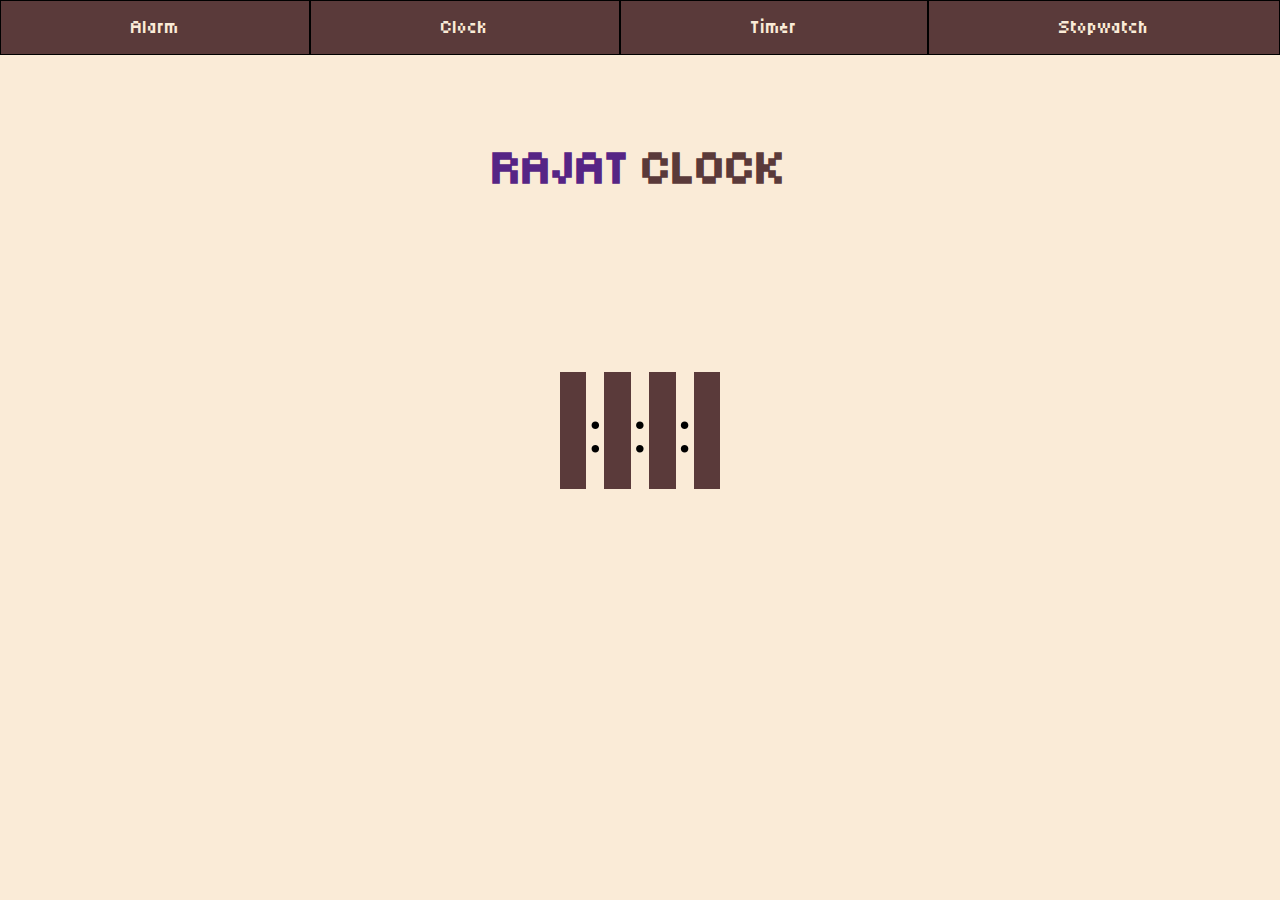
<file: index.html>
<!DOCTYPE html>
<html lang="en">

<head>
    <meta charset="UTF-8">
    <meta name="viewport" content="width=device-width, initial-scale=1.0">
    <title>Clock</title>
    <link rel="stylesheet" href="Clock/style.css">
</head>

<body>
    <div class="tools">
        <a href="alarm.html" class="tool">Alarm</a>
        <a href="index.html" class="tool">Clock</a>
        <a href="timer.html" class="tool">Timer</a>
        <a href="stopwatch.html" class="tool">Stopwatch</a>
    </div>
    <h1>RAJAT <span>CLOCK</span></h1>
    <div class="clock">
        <div class="time">
            <p id="hour"></p>
            <p class="colon">:</p>
            <p id="minute"></p>
            <p class="colon">:</p>
            <p id="second"></p>
            <p class="colon">:</p>
            <p id="meridiem"></p>
        </div>
        <div class="date">
            <p id="date"></p>
            <p id="date2"></p>
        </div>
    </div>
</body>
<script src="Clock/logic.js"></script>

</html>
</file>
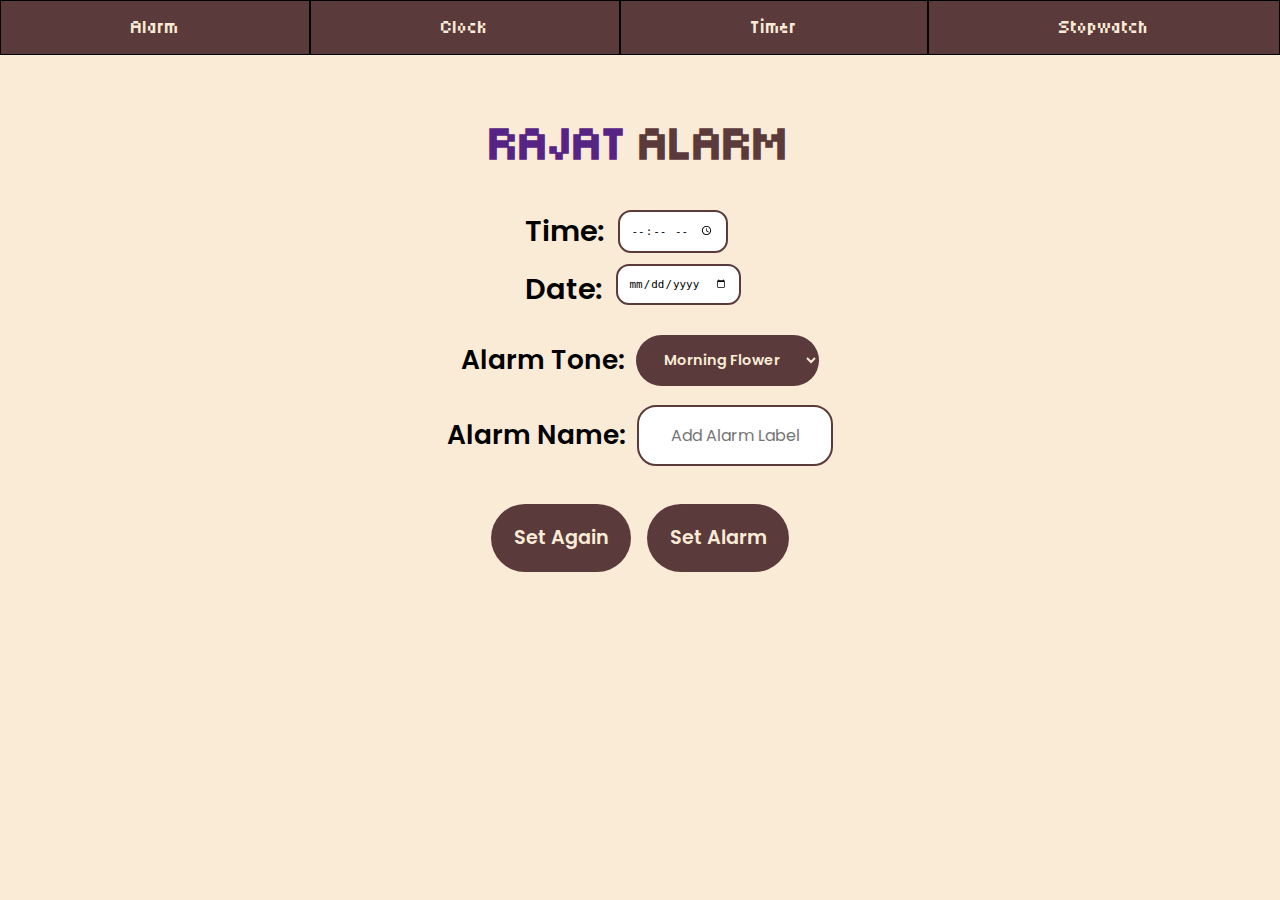
<file: alarm.html>
<!DOCTYPE html>
<html lang="en">

<head>
    <meta charset="UTF-8">
    <meta name="viewport" content="width=device-width, initial-scale=1.0">
    <title>Alarm</title>
    <link rel="stylesheet" href="Alarm/style.css">
</head>

<body>
    <div class="tools">
        <a href="alarm.html" class="tool">Alarm</a>
        <a href="index.html" class="tool">Clock</a>
        <a href="timer.html" class="tool">Timer</a>
        <a href="stopwatch.html" class="tool">Stopwatch</a>
    </div>


    <h1>RAJAT <span>ALARM</span></h1>
    <div class="alarm">
        <progress></progress>
    
        <div class="input">
            <div class="time_input">
                <label for="time" id="label_time">Time: </label>
                <input type="time" id="time">
            </div>
            <div class="date_input">
                <label for="date" id="label_date">Date: </label>
                <input type="date" id="date"><br>
            </div>
        </div>


        <div class="tone">
            <label for="tone" id="label_tone">Alarm Tone:</label>
            <select id="tone">
                <option value="Alarm\Tones\Morning Flower.mp3">Morning Flower</option>
                <option value="Alarm\Tones\Cosmic Lullaby.mp3">Cosmic Lullaby</option>
                <option value="Alarm\Tones\Retro Rumble.mp3">Retro Rumble</option>
                <option value="Alarm\Tones\Morning Snuggle.mp3">Morning Snuggle</option>
                <option value="Alarm\Tones\Tick Tock.mp3">Tick Tock</option>
                <option value="Alarm\Tones\Pixelated Party.mp3">Rajat's Favourite</option>
                <option value="Alarm\Tones\Loud 01.mp3">Loud 01</option>
                <option value="Alarm\Tones\Loud 02.mp3">Loud 02</option>
            </select>
        </div>
        <div id="name">
            <label id="label_alarm_name">Alarm Name: </label>
            <input id="alarm_name" type="text" placeholder="Add Alarm Label">
        </div>


        <div class="buttons">
            <button id="set_again">Set Again</button>
            <button id="set">Set Alarm</button>
        </div>
        <p id="msg"></p>
    </div>
</body>
<script src="Alarm/logic.js"></script>

</html>
</file>
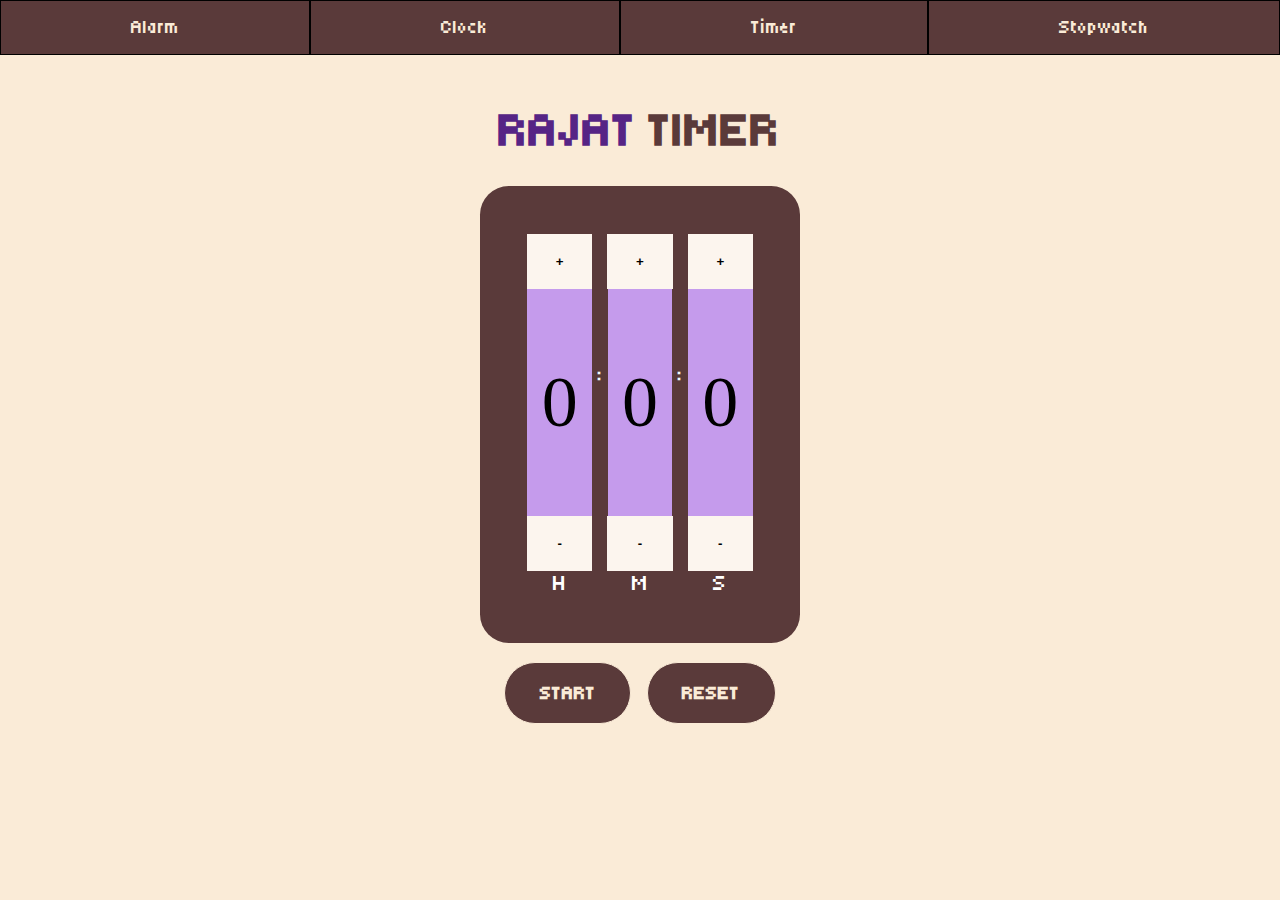
<file: timer.html>
<!DOCTYPE html>
<html lang="en">

<head>
  <meta charset="UTF-8" />
  <meta name="viewport" content="width=device-width, initial-scale=1.0" />
  <title>Timer</title>
  <link rel="stylesheet" href="Timer/style.css" />
</head>

<body>
  <div class="tools">
    <a href="alarm.html" class="tool">Alarm</a>
    <a href="index.html" class="tool">Clock</a>
    <a href="timer.html" class="tool">Timer</a>
    <a href="stopwatch.html" class="tool">Stopwatch</a>
  </div>
  
  <p id="msg"></p>
  <p id="heading">RAJAT <span>TIMER</span></p>
  <div class="timer">
    <div class="hour">
      <button id="hincrease">+</button>
      <p id="hours"></p>
      <button id="hdecrease">-</button>
      <span class="label">H</span>
    </div>
    <p class="colon">:</p>
    <div class="minute">
      <button id="mincrease">+</button>
      <p id="minutes"></p>
      <button id="mdecrease">-</button>
      <span class="label">M</span>
    </div>
    <p class="colon">:</p>
    <div class="second">
      <button id="sincrease">+</button>
      <p id="seconds"></p>
      <button id="sdecrease">-</button>
      <span class="label">S</span>
    </div>
    <br /><br />
  </div>

  <div class="buttons">
    <button id="startbtn">START</button>
    <button id="resetbtn">RESET</button>
  </div>
</body>

<script src="Timer/logic.js"></script>
</html>
</file>
<file: Clock/style.css>
@import url('https://fonts.googleapis.com/css2?family=Tiny5&display=swap');
@import url('https://fonts.googleapis.com/css2?family=Press+Start+2P&display=swap');

:root{
    --my_lite: antiquewhite;
    --my_dark: rgb(90, 58, 58);
}

body {
    background-color: var(--my_lite);
    margin: 0;
}

.tools {
    display: flex;

}

.tool {
    background-color: var(--my_dark);
    text-decoration: none;
    color: var(--my_lite);
    flex-grow: 1;
    text-align: center;
    padding: 0.8em;
    font-size: 1.2em;
    border: 1px black solid;
    font-family: "Tiny5";

}

h1{
    margin-bottom: 0;
    color: rgb(86, 36, 133);
    font-size: 3em;
    margin-top: 1.8em;
    font-weight: 800;
    font-family: "Tiny5";
    text-align: center;
}

span {
    color: var(--my_dark);
}

.clock {
    background-color:var(--my_lite);
    display: flex;
    flex-direction: column;
    align-items: center;
    justify-content: center;
    height: 55vh;
}

.time {
    display: flex;
    align-items: center;
    justify-content: center;
}

#hour,
#minute,
#second,
#meridiem {
    background-color: var(--my_dark);
    color: var(--my_lite);
    padding: 1.3em 0.3em;
    font-size: 2.8em;
    font-family: "Tiny5";
}

.date {
    display: flex;
    flex-direction: column;
    text-align: center;

}

#date {
    font-size: 1.8em;
    margin-bottom: 0;
    margin-top: 0;
}

#date2 {
    font-size: 1.5em;
    margin-bottom: 0;
}

.colon{
    font-size: 4em;
    text-align: center;
}
</file>
<file: Alarm/style.css>
@import url('https://fonts.googleapis.com/css2?family=Tiny5&display=swap');
@import url('https://fonts.googleapis.com/css2?family=Press+Start+2P&display=swap');
@import url('https://fonts.googleapis.com/css2?family=Poppins:ital,wght@0,100;0,200;0,300;0,400;0,500;0,600;0,700;0,800;0,900;1,100;1,200;1,300;1,400;1,500;1,600;1,700;1,800;1,900&display=swap');


:root {
    --my_lite: antiquewhite;
    --my_dark: rgb(90, 58, 58);
}

body {
    background-color: var(--my_lite);
    margin: 0;
    font-family: "Poppins";
}

.tools {
    display: flex;

}

.tool {
    background-color: var(--my_dark);
    text-decoration: none;
    color: var(--my_lite);
    flex-grow: 1;
    text-align: center;
    padding: 0.8em;
    font-size: 1.2em;
    border: 1px black solid;
    font-family: "Tiny5";
}

h1 {
    margin-bottom: 0.8em;
    color: rgb(86, 36, 133);
    font-size: 3em;
    margin-top: 1.3em;
    font-weight: 800;
    font-family: "Tiny5";
    text-align: center;
}

span {
    color: var(--my_dark);
}

label {
    font-size: 1.65em;
    font-family: "Poppins";
    font-weight: 600;
}

#label_time,
#label_date {
    font-size: 1.5em;
}

.input {
    display: flex;
    flex-direction: column;
    gap: 0.7em;
}

.date_input,
.time_input {
    display: flex;
    gap: 0.7em;
    align-items: center;
    justify-items: center;
    font-size: 1.2em;
}

input {
    font-size: 0.7em;
    padding: 1em;
    border-radius: 1.2em;
    border: var(--my_dark) solid 2px;
    background-color: white;
}


#date {
    margin-bottom: 1em;
}

#label_alarm_name, #label_tone{
    display: flex;
    flex-shrink: 0;
}
.alarm {
    display: flex;
    flex-direction: column;
    align-items: center;
    gap: 1.2em;
    padding: 0em 1.8em 0em 1.8em
}

.tone {
    display: flex;
    align-items: center;
    justify-content: center;
    gap: 0.7em;
    flex-shrink: 0;
}

#name {
    display: flex;
    align-items: center;
    justify-content: center;
    gap: 0.7em;
}

#alarm_name {
    width: 10em;
    font-size: 1em;
    text-align: center;
    font-family: "Poppins";
}

.buttons {
    display: flex;
    gap: 1em;
}

button,
select {
    padding: 1em 1.2em;
    border-radius: 2em;
    border: none;
    background-color: var(--my_dark);
    color: var(--my_lite);
    font-family: "Poppins";
    font-weight: 600;
    font-size: 0.9em;
    text-align: center;
}

button {
    font-size: 1.2em;
    margin-top: 1em;
}

#msg {
    font-size: 2em;
    font-family: "Poppins";
    font-weight: 800;
    text-align: center;
    padding-left: 1em;
    padding-right: 1em;
}



progress {
    height: 2em;
    margin-top: -1.5em;
}
</file>
<file: Timer/style.css>
@import url('https://fonts.googleapis.com/css2?family=Tiny5&display=swap');
@import url('https://fonts.googleapis.com/css2?family=Press+Start+2P&display=swap');

:root{
    --my_lite: antiquewhite;
    --my_dark: rgb(90, 58, 58);
}

body {
    background-color: var(--my_lite);
    margin: 0;
}

.tools {
    display: flex;

}

.tool {
    background-color: var(--my_dark);
    text-decoration: none;
    color: var(--my_lite);
    flex-grow: 1;
    text-align: center;
    padding: 0.8em;
    font-size: 1.2em;
    border: 1px black solid;
    font-family: "Tiny5";

}

#heading {
    color: rgb(86, 36, 133);
    font-size: 3em;
    margin-top: 1em;
    margin-bottom: 0em;
    font-weight: 800;
    font-family: "Tiny5";
}

span {
    color: var(--my_dark);
}

.timer {
    display: flex;
    justify-content: center;
    background-color: rgb(90, 58, 58);
    width: 9em;
    border-radius: 1.8em;
    padding-right: 5.5em;
    padding-left: 5.5em;
    padding-top: 3em;
    padding-bottom: 3em;
    margin-top: 1.8em;
    margin-left: auto;
    margin-right: auto;
}

.hour,
.minute,
.second {
    display: flex;
    flex-direction: column;
    background-color: rgb(197, 155, 236);
    font-size: 4.5em;
    padding-left: 0.2em;
    padding-right: 0.2em;
    margin-right: 0.08em;
    margin-left: 0.08em;
    border-radius: 0em;
}

#hincrease,
#hdecrease,
#mincrease,
#mdecrease,
#sincrease,
#sdecrease {
    background-color: rgb(252, 245, 238);
    margin-left: -1.1em;
    margin-right: -1.1em;
    font-weight: 800;
    border: none;
    padding: 1.5em 1em;
}

#hincrease:hover,
#hdecrease:hover,
#mincrease:hover,
#mdecrease:hover,
#sincrease:hover,
#sdecrease:hover {
    background-color: rgb(167, 1, 182);
    color: white;
}

p {
    text-align: center;
}

.colon {
    padding-top: 7.3em;
    color: aliceblue;
    font-weight: 800;
    font-family: "Tiny5";
}

#startbtn,
#resetbtn {
    margin-top: 1em;
    margin-right: 0.4em;
    margin-left: 0.4em;
    padding: 1em 1.8em;
    border-radius: 2em;
    border: solid 0.02em;
    font-weight: 800;
    font-family: "Tiny5";
    background-color: rgb(90, 58, 58);
    color: antiquewhite;
    box-shadow: 5px 5px;
    font-size: 1.2em;
}

#startbtn:hover,
#resetbtn:hover {
    background-color: rgb(255, 222, 179);
    color: rgb(90, 58, 58);
    box-shadow: 2.5px 4.5px;
    font-weight: 800;
}

.buttons {
    display: flex;
    justify-content: center;
}

#msg {
    font-family: "Tiny5";
    font-size: 2em;
    margin-bottom: 0; 
}

.label {
    font-size: 0.3em;
    text-align: center;
    background-color: rgb(90, 58, 58);
    margin-left: -0.7em;
    margin-right: -0.7em;
    color: white;
    font-family: "Tiny5";
}
</file>
